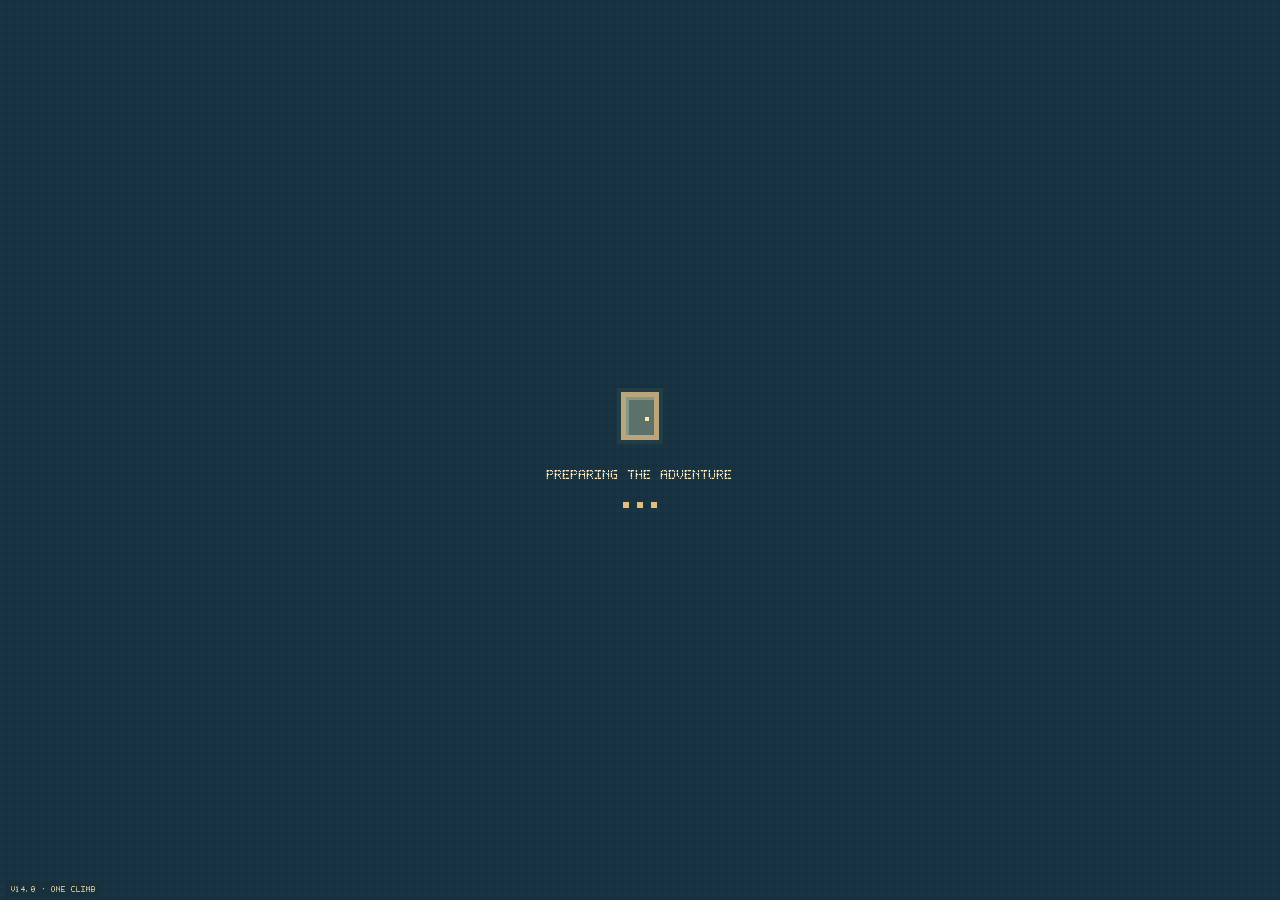
<file: index.html>
<!doctype html>
<html lang="zh-CN" data-game-version="v13.0-two-summits"><head><meta charset="utf-8"><meta name="viewport" content="width=device-width,initial-scale=1,viewport-fit=cover"><meta name="theme-color" content="#142b39"><title>Climbing the career ladder</title><style>
*{box-sizing:border-box}html,body{margin:0;width:100%;height:100%;overflow:hidden;background:#142b39}#displayRoot{position:fixed;inset:0;overflow:hidden;background:#142b39}#displaySafeArea{position:absolute;inset:0;pointer-events:none;padding:env(safe-area-inset-top) env(safe-area-inset-right) env(safe-area-inset-bottom) env(safe-area-inset-left)}#displayStage{position:absolute;transform-origin:center center;overflow:hidden;background:#142b39}#gameFrame{display:block;width:100%;height:100%;border:0;background:#142b39}#displayLoading{position:absolute;inset:0;display:grid;place-items:center;color:#e9d8aa;font:14px monospace;pointer-events:none}#displayLoading[hidden]{display:none}#displayRoot:fullscreen{width:100%;height:100%;background:#142b39}noscript{color:white}
#displayRoot:fullscreen{width:100vw!important;height:100vh!important;inset:0!important}#displayRoot:fullscreen #gameFrame{border:0}</style></head><body><div id="displayRoot"><div id="displaySafeArea"></div><div id="displayStage"><iframe id="gameFrame" src="./quest-game.html?v=14.0" title="Pixel English Quest" allow="fullscreen; autoplay" allowfullscreen></iframe></div><div id="displayLoading" role="status">PREPARING THE ADVENTURE…</div></div><noscript>请启用 JavaScript 后开始游戏。</noscript><script type="module" src="./display-host.js?v=14.0"></script></body></html>
</file>
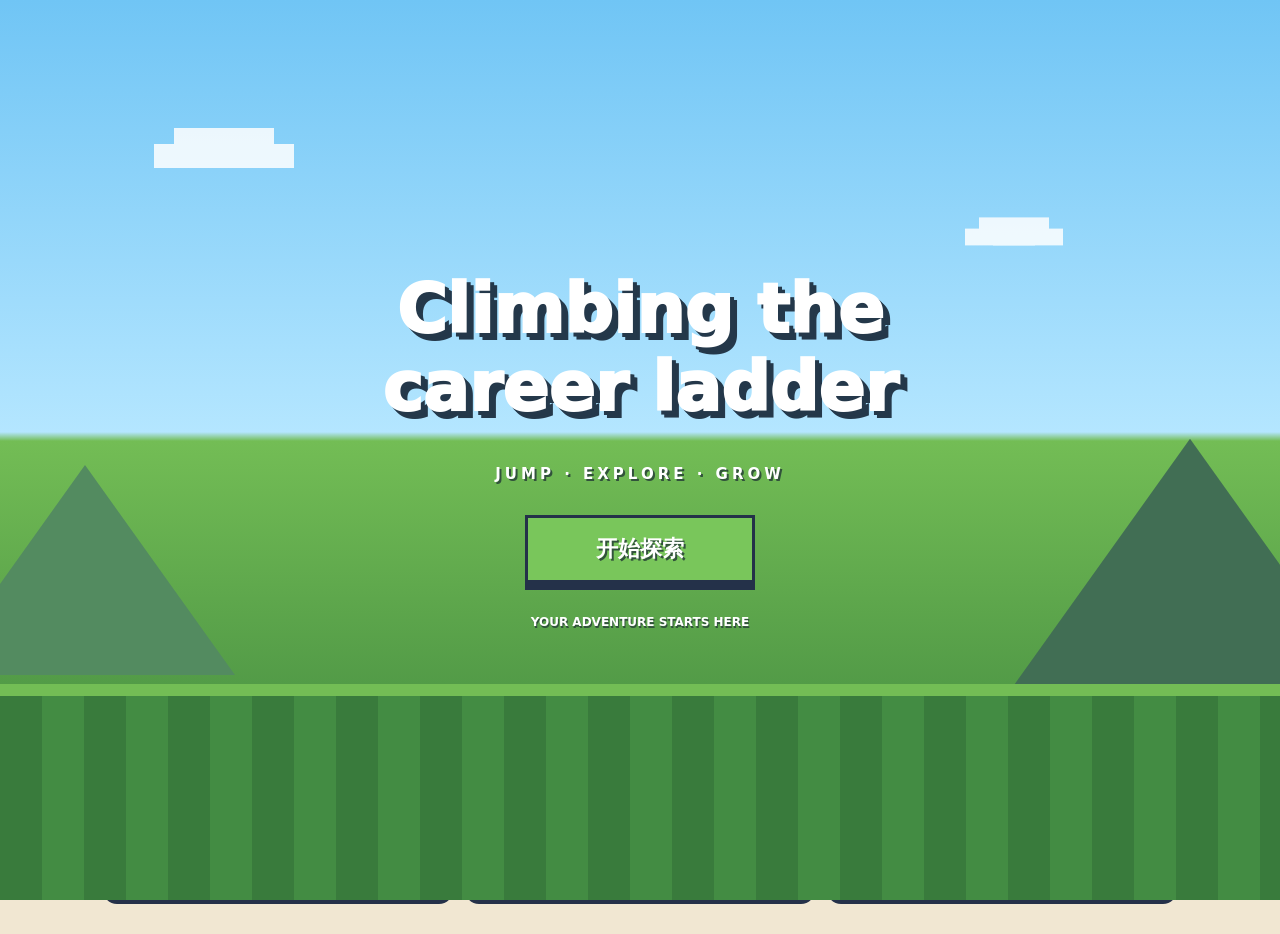
<file: index java.html>
<!doctype html>
<html lang="zh-CN"><head>
<meta charset="utf-8"><meta name="viewport" content="width=device-width,initial-scale=1,viewport-fit=cover">
<title>Climbing the career ladder</title>
<style>
:root{--ink:#253149;--paper:#fff8e8;--gold:#ffd76b;--mint:#8ed6a5}
*{box-sizing:border-box}body{margin:0;background:#f1e7d2;color:var(--ink);font-family:system-ui,-apple-system,"Segoe UI",sans-serif}
button{font:inherit;font-weight:800;cursor:pointer;border:2px solid var(--ink);border-radius:11px;padding:9px 14px;background:var(--gold);box-shadow:0 4px 0 var(--ink);color:var(--ink);touch-action:manipulation}
button:active{transform:translateY(3px);box-shadow:0 1px 0 var(--ink)}
header{padding:13px 4vw;display:flex;justify-content:space-between;align-items:center;gap:10px;flex-wrap:wrap;background:var(--paper);border-bottom:3px solid var(--ink)}
.logo{font-size:clamp(18px,3vw,26px);font-weight:1000}.logo span{color:#d9614f}.actions{display:flex;gap:8px}
main{max-width:1150px;margin:auto;padding:22px 3vw 34px}.intro{display:flex;justify-content:space-between;align-items:end;gap:15px;flex-wrap:wrap;margin-bottom:15px}.eyebrow{font-size:12px;letter-spacing:2px;font-weight:1000;color:#d9614f}.intro h1{font-size:clamp(26px,4vw,40px);margin:5px 0}.intro p{margin:0;color:#59667b;line-height:1.6}.badge{background:white;border:2px solid var(--ink);border-radius:999px;padding:8px 13px;font-weight:900}
.shell{overflow:hidden;border:3px solid var(--ink);border-radius:18px;box-shadow:0 8px 0 var(--ink);background:#b6e7f8}.hud{display:flex;justify-content:space-between;align-items:center;gap:8px;flex-wrap:wrap;padding:10px 13px;background:var(--paper);border-bottom:3px solid var(--ink)}canvas{width:100%;height:auto;display:block;aspect-ratio:16/7.1;image-rendering:pixelated;touch-action:none}
.foot{display:flex;justify-content:space-between;gap:10px;flex-wrap:wrap;padding:10px 13px;background:var(--paper);border-top:3px solid var(--ink)}.hint{font-size:13px;font-weight:800;color:#59667b}.key{display:inline-block;background:white;border:1.5px solid var(--ink);border-radius:5px;padding:1px 5px;margin:0 2px}.levels{display:grid;grid-template-columns:repeat(3,1fr);gap:12px;margin-top:22px}.card{background:#fffdf6;border:2px solid var(--ink);border-radius:14px;padding:13px;box-shadow:0 4px 0 var(--ink)}.card small{font-weight:1000;color:#d9614f}.card h3{margin:5px 0}.card p{margin:0;color:#657187;font-size:13px;line-height:1.5}
.overlay{position:fixed;inset:0;background:#17273cbb;display:none;align-items:center;justify-content:center;padding:14px;z-index:5}.overlay.show{display:flex}.window{width:min(900px,100%);max-height:92vh;overflow:auto;background:var(--paper);border:4px solid var(--ink);border-radius:18px;box-shadow:0 9px 0 #111d30}.winhead{display:flex;justify-content:space-between;align-items:center;gap:10px;background:var(--gold);padding:13px 16px;border-bottom:3px solid var(--ink)}.winhead h2{margin:0;font-size:clamp(18px,3vw,24px)}.winbody{padding:clamp(13px,3vw,24px)}.pdf{width:100%;height:min(62vh,680px);border:2px solid var(--ink);border-radius:9px;background:white}.empty{text-align:center;background:white;border:2px dashed #b8c4d0;border-radius:12px;padding:28px;color:#647188;min-height:220px;display:flex;flex-direction:column;justify-content:center;gap:8px}.row{display:flex;gap:10px;flex-wrap:wrap;justify-content:center;margin-top:16px}.row button{flex:1;min-width:105px}.green{background:var(--mint)}.white{background:white}.mobile{display:none;justify-content:center;gap:12px;padding:10px;background:var(--paper);border-top:2px solid var(--ink);touch-action:manipulation}.mobile button{width:54px;height:46px;font-size:18px;user-select:none;-webkit-user-select:none;touch-action:none}.toast{display:none;position:fixed;bottom:20px;left:50%;transform:translateX(-50%);z-index:1200;background:var(--ink);color:white;padding:10px 15px;border-radius:10px;font-weight:800;max-width:90%;text-align:center}
#titleScreen{position:fixed;inset:0;z-index:1000;display:flex;flex-direction:column;justify-content:center;align-items:center;text-align:center;overflow:hidden;padding:24px;background:linear-gradient(to bottom,#70c5f5 0%,#b4e6ff 48%,#73bd55 49%,#367d3b 100%)}#titleScreen.hidden{display:none}.titleCloud{position:absolute;width:100px;height:24px;background:white;box-shadow:20px -16px 0 white,40px 0 0 white;opacity:.85}.titleCloud.one{top:16%;left:12%}.titleCloud.two{top:25%;right:18%;transform:scale(.7)}.titleMountain{position:absolute;bottom:25%;width:0;height:0;border-left:150px solid transparent;border-right:150px solid transparent;border-bottom:210px solid #538b60}.titleMountain.one{left:-65px}.titleMountain.two{right:-60px;border-bottom-color:#416e54;transform:scale(1.25)}.titleGround{position:absolute;left:0;right:0;bottom:0;height:24%;background:repeating-linear-gradient(90deg,#397b3c 0 42px,#438c43 42px 84px);border-top:12px solid #73bd55}.titleContent{position:relative;z-index:2;width:min(800px,100%)}.titleHeading{margin:0 0 38px;color:white;font-size:clamp(34px,7vw,68px);font-weight:1000;line-height:1.15;text-shadow:4px 4px 0 #24384a,7px 7px 0 #24384a}.titleSubtitle{color:white;font-size:15px;font-weight:900;letter-spacing:4px;margin-bottom:32px;text-shadow:2px 2px 0 #31523b}#startExploreBtn{min-width:230px;padding:16px 28px;border:3px solid #243149;border-radius:0;background:#79c65b;color:white;font-size:22px;font-weight:1000;box-shadow:0 7px 0 #243149;text-shadow:2px 2px 0 #31523b}#startExploreBtn:active{transform:translateY(5px);box-shadow:0 2px 0 #243149}.titleFooter{margin-top:32px;color:white;font-size:12px;font-weight:800;text-shadow:1px 2px 0 #31523b}
@media(max-width:900px),(hover:none) and (pointer:coarse){.levels{grid-template-columns:1fr}.mobile{display:flex}.hint{line-height:2}}
@media(max-height:480px){.titleHeading{margin-bottom:18px;font-size:clamp(28px,6vh,42px)}.titleSubtitle{margin-bottom:18px}#startExploreBtn{padding:10px 24px}.titleFooter{margin-top:18px}}
</style></head><body>
<div id="titleScreen"><div class="titleCloud one"></div><div class="titleCloud two"></div><div class="titleMountain one"></div><div class="titleMountain two"></div><div class="titleGround"></div><div class="titleContent"><h1 class="titleHeading">Climbing the<br>career ladder</h1><div class="titleSubtitle">JUMP · EXPLORE · GROW</div><button id="startExploreBtn">开始探索</button><div class="titleFooter">YOUR ADVENTURE STARTS HERE</div></div></div>
<header><div class="logo">🧭 PIXEL <span>ENGLISH QUEST</span></div><div class="actions"><button class="white" id="helpBtn">玩法说明</button><button id="resetBtn">↻ 重新开始</button></div></header>
<main><section class="intro"><div><div class="eyebrow">JUMP · EXPLORE · LEARN</div><h1>像素英语冒险</h1><p>操控像素冒险家穿越平台，抵达每一关的大门。门后藏着你的英语课堂学习窗。</p></div><div class="badge" id="progress">🗺️ 第 1 / 3 关</div></section>
<section class="shell"><div class="hud"><strong id="levelName">WORLD 01 · GREEN HILLS</strong><strong id="status">READY, ADVENTURER!</strong><small>靠近门即可自动开启 ↗</small></div><canvas id="game" width="960" height="426" aria-label="像素横版闯关游戏"></canvas><div class="mobile"><button data-key="left">◀</button><button data-key="jump">⬆</button><button data-key="right">▶</button></div><div class="foot"><div class="hint">移动 <span class="key">A</span><span class="key">D</span> / <span class="key">←</span><span class="key">→</span>　跳跃 <span class="key">W</span>/<span class="key">↑</span>/<span class="key">Space</span></div><div class="hint">目标：抵达右侧的大门 🚪</div></div></section>
<section class="levels"><article class="card"><small>WORLD 01</small><h3>🌿 Green Hills</h3><p>从草地出发，熟悉跑动和跳跃。</p></article><article class="card"><small>WORLD 02</small><h3>☁️ Floating Ruins</h3><p>穿过浮空平台，注意把握起跳时机。</p></article><article class="card"><small>WORLD 03</small><h3>🌌 Starry Campus</h3><p>完成最后一段像素旅程，开启学习窗。</p></article></section></main>
<div class="overlay" id="windowOverlay"><section class="window"><div class="winhead"><h2 id="windowTitle">🪟 LEARNING WINDOW · 学习窗</h2><button id="closeWindowBtn">✕</button><span id="windowLevel" style="font-weight:900;white-space:nowrap">WORLD 01</span></div><div class="winbody"><div id="pdfViewer"><div class="empty"><b>📄 课堂学习 PDF</b><span>点击下方“添加 PDF”选择文件，然后点击“保存 PDF”。</span></div></div><input id="pdfInput" type="file" accept="application/pdf,.pdf" hidden><div class="row"><button id="chooseBtn">📎 添加 PDF</button><button class="green" id="savePdfBtn">💾 保存 PDF</button><button id="nextLevelBtn">➡ 下一关</button></div><div id="pdfStatus" aria-live="polite">每一关的 PDF 分开保存。</div></div></section></div>
<div class="overlay" id="helpOverlay"><section class="window" style="max-width:550px"><div class="winhead"><h2>🎮 HOW TO PLAY</h2><button id="closeHelp">✕</button></div><div class="winbody"><p><b>移动：</b>A / D 或方向键。</p><p><b>跳跃：</b>W、↑ 或空格键。</p><p><b>过关：</b>走到右侧的大门附近，门自动打开并显示 PDF 学习窗。点击“下一关”继续。</p><p><b>PDF：</b>每一关分别保存在当前浏览器本地存储中，不会上传服务器。</p><p>提示：浏览器存储容量有限，大 PDF 可能保存失败；清除网站数据或更换设备后，文件可能无法保留。</p><button id="playBtn">继续冒险！</button></div></section></div><div class="toast" id="toast"></div>
<script>
(()=>{
const canvas=document.getElementById('game'),ctx=canvas.getContext('2d'),W=960,H=426,ground=365;
const worlds=[
{name:'WORLD 01 · GREEN HILLS',sky:'#a8e2f4',grass:'#55a96e',plat:[[0,365,960,61],[170,305,130,18],[380,255,120,18],[580,305,125,18]],door:875},
{name:'WORLD 02 · FLOATING RUINS',sky:'#a6c9f5',grass:'#5da98c',plat:[[0,365,145,61],[215,320,120,18],[380,270,115,18],[550,315,115,18],[715,270,245,156]],door:875},
{name:'WORLD 03 · STARRY CAMPUS',sky:'#202f58',grass:'#528e83',plat:[[0,365,130,61],[190,310,100,18],[340,255,100,18],[500,300,105,18],[660,245,110,18],[810,320,150,106]],door:875}];
let wi=0,p={x:55,y:300,w:26,h:38,vx:0,vy:0,on:false},keys={},doorOpen=false,finished=false,t=0,last=0,blobUrl=null,pendingPdf=null;
const $=id=>document.getElementById(id);
function toast(s){let e=$('toast');e.textContent=s;e.style.display='block';clearTimeout(toast.timer);toast.timer=setTimeout(()=>e.style.display='none',2400)}
function hud(){$('levelName').textContent=worlds[wi].name;$('progress').textContent=`🗺️ 第 ${wi+1} / 3 关`;$('status').textContent=finished?'QUEST COMPLETE!':doorOpen?'DOOR OPEN!':'READY, ADVENTURER!'}
function reset(){p={x:55,y:300,w:26,h:38,vx:0,vy:0,on:false};doorOpen=false;finished=false;keys={};hud()}
function box(x,y,w,h,c){ctx.fillStyle=c;ctx.fillRect(Math.round(x),Math.round(y),w,h)}
function cloud(x,y,s){ctx.fillStyle='#ffffffdd';ctx.fillRect(x,y,50*s,15*s);ctx.fillRect(x+10*s,y-10*s,22*s,20*s);ctx.fillRect(x+27*s,y-5*s,25*s,17*s)}
function drawHero(x,y){box(x+2,y+36,24,4,'#18284044');let step=Math.abs(p.vx)>.1&&p.on?Math.sin(t/3)*2:0;box(x+4,y+29,7,7,'#553d36');box(x+16,y+29,7,7,'#553d36');box(x+3+step,y+34,9,4,'#2b354b');box(x+15-step,y+34,9,4,'#2b354b');box(x+5,y+15,17,17,'#b85e48');box(x+3,y+18,4,11,'#d8a15e');box(x+21,y+18,4,11,'#d8a15e');box(x+7,y+17,13,12,'#cf7950');box(x+10,y+20,3,3,'#f2cb72');box(x+5,y+4,17,13,'#edc18c');box(x+2,y+8,4,7,'#d99b69');box(x+21,y+8,4,7,'#d99b69');box(x+4,y+2,19,6,'#286c70');box(x+6,y-1,15,5,'#358b86');box(x+2,y+5,5,5,'#286c70');box(x+16,y+8,3,3,'#28354a');box(x+12,y+13,6,2,'#9a5145');box(x+2,y+15,5,4,'#f1c65d');box(x-1,y+18,5,3,'#f1c65d')}
function draw(){let L=worlds[wi];ctx.clearRect(0,0,W,H);box(0,0,W,H,L.sky);if(wi===2){for(let i=0;i<70;i++)box((i*137+27)%W,(i*71+14)%245,2,2,'#fff1b1')}else{cloud(95,65,.9);cloud(380,110,.65);cloud(720,55,.8)}ctx.fillStyle=wi===2?'#354a72':'#8bceb7';ctx.beginPath();ctx.moveTo(0,ground);for(let x=0;x<=W;x+=60)ctx.lineTo(x,ground-22-Math.sin(x/100)*19);ctx.lineTo(W,H);ctx.lineTo(0,H);ctx.fill();L.plat.forEach(([x,y,w,h])=>{box(x,y,w,h,L.grass);box(x,y,w,6,wi===2?'#9bd5ad':'#a8e7a0');for(let k=8;k<w;k+=31)box(x+k,y+10,10,3,'#ffffff38')});if(wi!==2){for(let i=0;i<8;i++){let x=(i*143+40)%W;box(x,ground-15,3,12,'#39855c');box(x-4,ground-20,5,5,'#ffd76b');box(x+3,ground-23,5,5,'#ffad9a')}}let dx=L.door,doorGround=wi===1?270:ground,dy=doorGround-68;box(dx-4,dy-4,48,72,'#253149');box(dx,dy,40,68,doorOpen?'#fff1b8':'#9a654e');box(dx+5,dy+5,30,58,doorOpen?'#fff9de':'#bb8965');box(dx+26,dy+35,5,5,'#253149');if(doorOpen){ctx.fillStyle='#fff0b888';ctx.beginPath();ctx.ellipse(dx+20,dy+31,48+Math.sin(t/10)*3,63,0,0,Math.PI*2);ctx.fill();box(dx+5,dy+5,30,58,'#fff7d5')}ctx.fillStyle=wi===2?'white':'#253149';ctx.font='bold 12px system-ui';ctx.textAlign='center';ctx.fillText('EXIT',dx+20,dy-11);drawHero(p.x,p.y);box(18,18,230,35,'#ffffffdd');ctx.fillStyle='#253149';ctx.font='bold 13px system-ui';ctx.textAlign='left';ctx.fillText('★ FIND THE DOOR →',30,40)}
function update(dt){if(finished)return;let L=worlds[wi];p.vx=0;if(keys.left||keys.a)p.vx=-3.5;if(keys.right||keys.d)p.vx=3.5;if((keys.jump||keys.w||keys.up||keys.space)&&p.on){p.vy=-10.7;p.on=false}p.x=Math.max(0,Math.min(930,p.x+p.vx*dt));let old=p.y;p.vy+=.48*dt;p.y+=p.vy*dt;p.on=false;for(let [x,y,w,h] of L.plat){if(p.vy>=0&&old+p.h<=y+4&&p.y+p.h>=y&&p.x+p.w>x&&p.x<x+w){p.y=y-p.h;p.vy=0;p.on=true}}if(p.y>H+80){p.x=Math.max(20,p.x-75);p.y=220;p.vy=0}const doorGround=wi===1?270:ground;const near=Math.abs((p.x+p.w/2)-(L.door+20))<48&&Math.abs(p.y+p.h-doorGround)<95;if(near&&!doorOpen){doorOpen=true;hud();setTimeout(()=>{if(doorOpen)openWindow(true)},450)}t+=dt}
function loop(now){let dt=Math.min(2,(now-last)/16.67||1);last=now;update(dt);draw();requestAnimationFrame(loop)}
function openWindow(auto){$('windowOverlay').classList.add('show');$('windowTitle').textContent=auto?`🪟 LEARNING WINDOW · WORLD 0${wi+1}`:'🪟 LEARNING WINDOW · 学习窗';$('windowLevel').textContent=`WORLD 0${wi+1} / 03`;renderPdf()}
function closeWindow(){$('windowOverlay').classList.remove('show')}
function nextLevel(){closeWindow();pendingPdf=null;$('pdfInput').value='';if(wi<2){wi++;reset();toast('✨ 下一关已解锁！')}else{finished=true;doorOpen=false;hud();toast('🎉 全部通关！冒险完成！')}}
function toB64(buf){let s='',a=new Uint8Array(buf);for(let i=0;i<a.length;i+=0x8000)s+=String.fromCharCode(...a.subarray(i,Math.min(a.length,i+0x8000)));return btoa(s)}
function fromB64(s){let raw=atob(s),a=new Uint8Array(raw.length);for(let i=0;i<raw.length;i++)a[i]=raw.charCodeAt(i);return new Blob([a],{type:'application/pdf'})}
function showPdfBlob(blob){if(blobUrl){URL.revokeObjectURL(blobUrl);blobUrl=null}blobUrl=URL.createObjectURL(blob);let f=document.createElement('iframe');f.className='pdf';f.title='课堂 PDF';f.src=blobUrl;$('pdfViewer').innerHTML='';$('pdfViewer').appendChild(f)}
function pdfKey(){return 'pixelEnglishPdf'+wi}
function renderPdf(){let raw=localStorage.getItem(pdfKey()),view=$('pdfViewer');if(blobUrl){URL.revokeObjectURL(blobUrl);blobUrl=null}if(!raw){view.innerHTML='<div class="empty"><b>📄 第 '+(wi+1)+' 关课堂学习 PDF</b><span>点击下方“添加 PDF”选择文件，然后点击“保存 PDF”。</span></div>';$('pdfStatus').textContent='本关尚未保存 PDF';return}try{let item=JSON.parse(raw);showPdfBlob(fromB64(item.data));$('pdfStatus').textContent='✓ 已载入：'+item.name}catch(e){view.innerHTML='<div class="empty">无法读取 PDF，请重新添加。</div>';$('pdfStatus').textContent='PDF 读取失败'}}
async function savePendingPdf(){if(!pendingPdf){toast('请先点击“添加 PDF”选择文件');return}try{$('pdfStatus').textContent='正在保存 PDF…';let data=toB64(await pendingPdf.arrayBuffer());localStorage.setItem(pdfKey(),JSON.stringify({name:pendingPdf.name,data}));renderPdf();pendingPdf=null;$('pdfInput').value='';toast('本关 PDF 已保存到当前浏览器！')}catch(e){$('pdfStatus').textContent='保存失败，请尝试较小的 PDF';toast('PDF 太大或浏览器存储空间不足')}}
document.addEventListener('keydown',e=>{if(['INPUT','TEXTAREA'].includes(document.activeElement?.tagName))return;let k=e.key.toLowerCase();if(['arrowleft','arrowright','arrowup',' '].includes(k))e.preventDefault();if(k==='a'||k==='arrowleft')keys.left=true;if(k==='d'||k==='arrowright')keys.right=true;if(k==='w'||k==='arrowup'||k===' ')keys.jump=true;if(k==='escape'){closeWindow();$('helpOverlay').classList.remove('show')}});
document.addEventListener('keyup',e=>{let k=e.key.toLowerCase();if(k==='a'||k==='arrowleft')keys.left=false;if(k==='d'||k==='arrowright')keys.right=false;if(k==='w'||k==='arrowup'||k===' ')keys.jump=false});
document.querySelectorAll('[data-key]').forEach(b=>{let k=b.dataset.key,down=e=>{e.preventDefault();keys[k]=true},up=e=>{e.preventDefault();keys[k]=false};b.addEventListener('pointerdown',down);b.addEventListener('pointerup',up);b.addEventListener('pointerleave',up);b.addEventListener('pointercancel',up)});
$('pdfInput').onchange=e=>{let file=e.target.files[0];if(!file)return;if(file.type!=='application/pdf'&&!file.name.toLowerCase().endsWith('.pdf')){toast('请选择 PDF 文件');return}pendingPdf=file;showPdfBlob(file);$('pdfStatus').textContent='已选择：'+file.name+'。点击“保存 PDF”以便下次打开时恢复。'};
$('chooseBtn').onclick=()=>$('pdfInput').click();$('savePdfBtn').onclick=savePendingPdf;$('nextLevelBtn').onclick=nextLevel;$('closeWindowBtn').onclick=closeWindow;$('helpBtn').onclick=()=>$('helpOverlay').classList.add('show');$('closeHelp').onclick=()=>$('helpOverlay').classList.remove('show');$('playBtn').onclick=()=>$('helpOverlay').classList.remove('show');$('resetBtn').onclick=()=>{wi=0;reset();closeWindow();toast('回到第一关')};$('startExploreBtn').onclick=()=>{$('titleScreen').classList.add('hidden');wi=0;reset()};
hud();renderPdf();requestAnimationFrame(loop);
})();
</script></body></html>
</file>
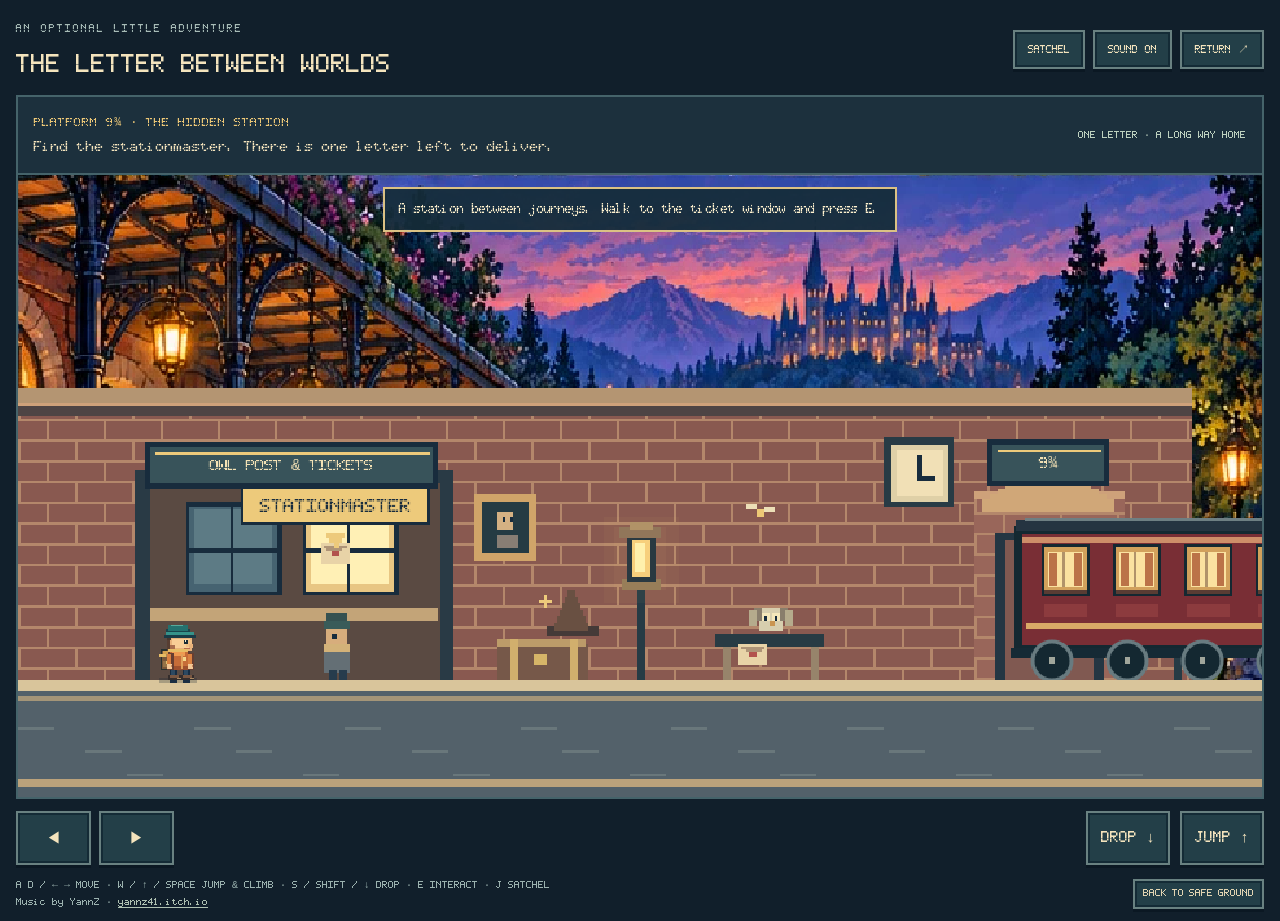
<file: station.html>
<!doctype html>
<html lang="zh-CN"><head><meta charset="utf-8"><meta name="viewport" content="width=device-width,initial-scale=1,viewport-fit=cover"><title>The Letter Between Worlds · Platform 9¾</title>
<link rel="stylesheet" href="./station.css?v=14.0"></head><body>
<main id="stationApp">
 <header><div><span class="eyebrow">AN OPTIONAL LITTLE ADVENTURE</span><h1>THE LETTER BETWEEN WORLDS</h1></div><div class="topActions"><button id="journalBtn">SATCHEL</button><button id="audioBtn" aria-pressed="false">SOUND ON</button><button id="exitBtn">RETURN ↗</button></div></header>
 <section class="mission"><div><span id="sceneName">PLATFORM 9¾</span><p id="objective" aria-live="polite"></p></div><span id="letterState">ONE LETTER · A LONG WAY HOME</span></section>
 <div class="stage" id="stage"><canvas id="stationCanvas" width="960" height="480" tabindex="0" aria-label="魔法车站支线。A D 左右移动，W 跳跃或攀爬，S 下穿，E 交互。"></canvas><section id="trainRest" hidden><p>Take your time.<br>There’s more to discover.</p><button type="button" id="trainRestContinue">CONTINUE</button></section><div id="toast" role="status" hidden></div><div id="curtain" aria-hidden="true"><div class="steam"></div><div class="ticket"><small>OWL POST · NIGHT SERVICE</small><strong id="travelLabel">PLATFORM 9¾</strong><span>Every word opens a little more of the world.</span></div></div></div>
 <section class="controls" aria-label="游戏触控操作"><div class="move"><button data-key="left" aria-label="向左移动">◀</button><button data-key="right" aria-label="向右移动">▶</button></div><div class="interactSlot"><button id="interactBtn" hidden>INTERACT · E</button></div><button data-key="down" aria-label="下穿平台">DROP ↓</button><button data-key="up" aria-label="跳跃或攀爬">JUMP ↑</button></section>
 <footer><span>A D / ← → MOVE · W / ↑ / SPACE JUMP & CLIMB · S / SHIFT / ↓ DROP · E INTERACT · J SATCHEL<br>Music by YannZ · <a href="https://yannz41.itch.io" target="_blank" rel="noopener noreferrer">yannz41.itch.io</a></span><button id="recallBtn">BACK TO SAFE GROUND</button></footer>
</main>
<div id="modal" hidden role="dialog" aria-modal="true" aria-labelledby="modalTitle"><section class="paper"><span class="eyebrow">A LETTER BETWEEN WORLDS</span><h2 id="modalTitle"></h2><p id="modalText"></p><div id="modalActions"></div></section></div>
<script src="./quest-art.js?v=14.0"></script><script type="module" src="./station.js?v=14.0"></script><script type="module" src="./display-client.js"></script></body></html>
</file>
<file: station.css>
@font-face{font-family:StationTitle;src:url('./station-QuestPixel.ttf')}@font-face{font-family:StationBody;src:url('./station-JourneyBodyPixel.ttf')}
:root{color-scheme:dark;--ink:#172b38;--paper:#f4e4bd;--gold:#ecc777;--line:#45636a;--green:#9ab78c}*{box-sizing:border-box}body{margin:0;background:#111f2b;color:var(--paper);font-family:StationBody,monospace}button{font:inherit;color:var(--paper);border:2px solid #698181;background:#233f48;border-radius:0;padding:10px 13px;cursor:pointer;box-shadow:inset 0 0 0 2px #142b36,0 3px 0 #0b1823;touch-action:manipulation}button:hover{background:#3b5c5c}button:focus-visible{outline:3px solid var(--gold);outline-offset:3px}button:active{transform:translateY(2px);box-shadow:inset 0 0 0 2px #142b36}button:disabled{opacity:.5;cursor:default}button[hidden],[hidden]{display:none!important}
#stationApp{max-width:1280px;margin:auto;padding:18px max(16px,env(safe-area-inset-right)) 10px max(16px,env(safe-area-inset-left));min-height:100dvh;display:flex;flex-direction:column}header{display:flex;align-items:center;justify-content:space-between;gap:14px;padding:0 0 14px}.eyebrow{font-size:11px;letter-spacing:2px;color:#a8bcb7}h1{font-family:StationTitle,monospace;font-size:clamp(16px,2.5vw,25px);font-weight:400;margin:10px 0 0;line-height:1.4}.topActions{display:flex;gap:8px;flex-shrink:0}.topActions button{font-size:11px}.mission{display:flex;align-items:center;justify-content:space-between;gap:16px;background:#1c303d;border:2px solid var(--line);border-bottom:0;padding:12px 16px;min-height:78px}.mission #sceneName{color:var(--gold);font-size:12px;letter-spacing:1px}.mission p{font-size:14px;margin:8px 0 0;line-height:1.4}#letterState{font-size:10px;color:#bdd1bf;max-width:190px;line-height:1.7;text-align:right;flex-shrink:0}.stage{position:relative;display:flex;align-items:center;justify-content:center;border:2px solid var(--line);background:#142535;overflow:hidden;flex:1;min-height:0;isolation:isolate}canvas{display:block;width:100%;height:auto;max-height:calc(100dvh - 262px);object-fit:contain;image-rendering:pixelated;outline:none;touch-action:none}.controls{display:flex;gap:10px;padding:12px 0;align-items:stretch}.controls button{min-height:54px;min-width:75px;font-size:15px;user-select:none;-webkit-user-select:none;touch-action:none}.move{display:flex;gap:8px}.interactSlot{flex:1;display:flex;justify-content:center;align-items:center;min-width:0}#interactBtn{font-size:11px;color:var(--ink);background:var(--paper);border-color:var(--gold);box-shadow:inset 0 0 0 2px #bea372;max-width:100%;padding:8px;min-width:0}footer{display:flex;align-items:center;justify-content:space-between;gap:12px;font-size:10px;line-height:1.7;color:#9bb2af}footer button{font-size:9px;padding:5px 8px;white-space:nowrap}#toast{position:absolute;top:12px;left:50%;transform:translateX(-50%);padding:10px 14px;background:#152c39ee;border:2px solid #dbc184;color:#fff2cf;font-size:13px;line-height:1.6;max-width:88%;text-align:center;pointer-events:none}#modal{position:fixed;inset:0;background:#081622c9;z-index:20;display:grid;place-items:center;padding:16px;overflow-y:auto}.paper{width:min(620px,100%);max-height:88dvh;overflow:auto;background:var(--paper);color:var(--ink);border:4px solid #ae8052;box-shadow:0 0 0 4px #263b42,inset 0 0 0 3px #d6b575;padding:26px}.paper .eyebrow{color:#79613f;font-size:9px}h2{font-family:StationTitle,monospace;font-size:21px;font-weight:400;line-height:1.5;margin:15px 0}.paper p{font-family:StationBody,system-ui,sans-serif;font-size:17px;line-height:1.8;white-space:pre-line;margin:10px 0 20px}.paper button{color:var(--ink);background:#aac295;border-color:#566a50;box-shadow:inset 0 0 0 2px #dbe4ac,0 3px 0 #637152;font-size:13px}.paper #modalActions{display:flex;gap:10px;flex-wrap:wrap}.paper button.secondary{background:#e2c993;border-color:#a08559;box-shadow:none}.paper button.card{flex:1;min-width:110px;min-height:72px}.card small{display:block;font-family:system-ui,sans-serif;margin-top:7px;font-size:12px}.card[data-word=Float]{background:#b0d4d9}.card[data-word=Reflect]{background:#e2c277}
#curtain{position:absolute;inset:0;display:grid;place-items:center;pointer-events:none;opacity:0;z-index:8;background:#18303a;transition:opacity .6s}#curtain.covered{opacity:1}.ticket{position:relative;text-align:center;color:#efddb0;border:2px solid #b29a70;background:#1c303d;padding:24px;max-width:90%}.ticket small,.ticket span{display:block;font-size:11px;line-height:1.6}.ticket strong{display:block;font-family:StationTitle;font-size:21px;font-weight:400;margin:20px 0}.steam{position:absolute;inset:-40%;background:repeating-linear-gradient(135deg,#abc8c110 0 18px,transparent 18px 36px);animation:mist 8s linear infinite}@keyframes mist{to{transform:translateX(120px)}}@media(prefers-reduced-motion:reduce){.steam{animation:none}#curtain{transition:none}}
@media(max-width:650px){#stationApp{padding:12px 8px max(10px,env(safe-area-inset-bottom));justify-content:center;min-height:100dvh}header{align-items:flex-start;flex-wrap:wrap;gap:10px;padding-bottom:12px}h1{font-size:16px;margin:7px 0 0}.eyebrow{font-size:8px;letter-spacing:1px}.topActions{width:100%;gap:7px}.topActions button{padding:8px 10px;font-size:10px;min-height:39px}.topActions #exitBtn{margin-left:auto}.mission{padding:10px;min-height:99px;align-items:flex-start}.mission #sceneName{font-size:10px}.mission p{font-size:12px;line-height:1.65;margin-top:7px}#letterState{font-size:8px;max-width:87px}.stage{flex:0 0 auto;min-height:0}canvas{max-height:none;width:100%}.controls{gap:6px;padding:12px 0}.controls button{min-width:49px;min-height:57px;font-size:12px;padding:7px}.move{gap:5px}.interactSlot{min-width:62px}#interactBtn{font-size:9px;line-height:1.5;width:100%;min-height:57px}footer{font-size:8px;align-items:flex-start}footer span{max-width:63%}footer button{font-size:8px;white-space:normal;max-width:105px}#toast{font-size:10px;padding:6px 9px;top:6px;width:90%;max-width:90%}.paper{padding:20px}.paper p{font-size:15px;line-height:1.9}h2{font-size:18px}.paper button{font-size:11px;min-height:43px}.paper button.card{min-width:85px;min-height:65px}.ticket{padding:16px}.ticket strong{font-size:16px;margin:13px 0}.ticket span{font-size:9px}}
@media(max-height:520px) and (min-width:651px){#stationApp{padding:7px 12px}header{padding-bottom:6px}header .eyebrow{display:none}h1{font-size:15px;margin:0}.mission{min-height:48px;padding:6px 10px}.mission p{font-size:11px;margin-top:3px}.mission #sceneName{font-size:9px}canvas{max-height:calc(100dvh - 177px)}.controls{padding:6px 0}.controls button{min-height:42px}footer span{font-size:8px}}

footer a{color:#afc1b2;text-underline-offset:2px}

#trainRest{position:absolute;left:55%;top:23%;z-index:9;color:#101b20;font:clamp(10px,1.4vw,15px)/1.7 StationBody,monospace;max-width:43%;text-shadow:0 1px #f2dfbb90}#trainRest p{margin:0}#trainRest button{display:block;margin:7px 0 0 auto;font-size:9px;padding:5px 7px;min-height:26px;background:#aac295;color:#182e36;box-shadow:inset 0 0 0 1px #e9e9bb;border-color:#243d42}canvas{background:#162d3b}body{overscroll-behavior:none}

#trainRest{color:#fff0c7;text-shadow:1px 1px #132b35,-1px -1px #132b35;font-weight:400;top:20%}#trainRest button{text-shadow:none}
</file>
